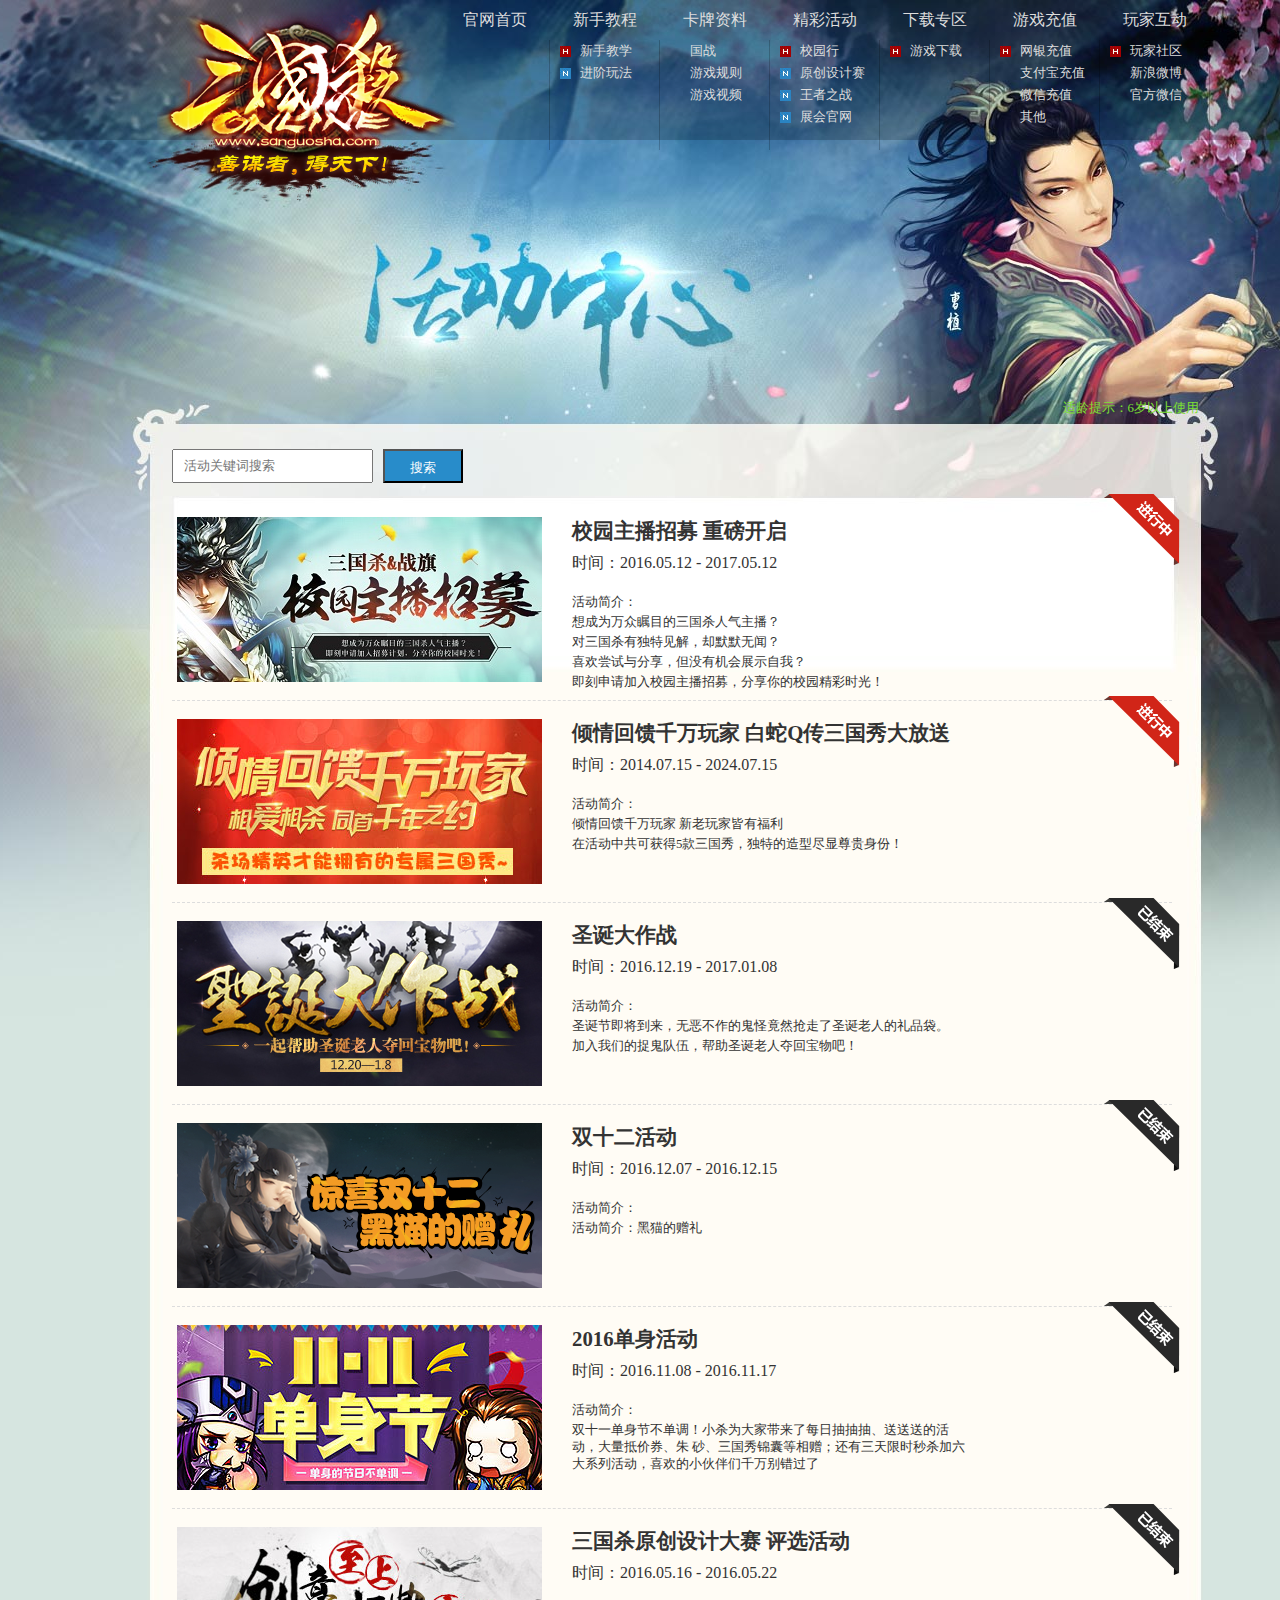
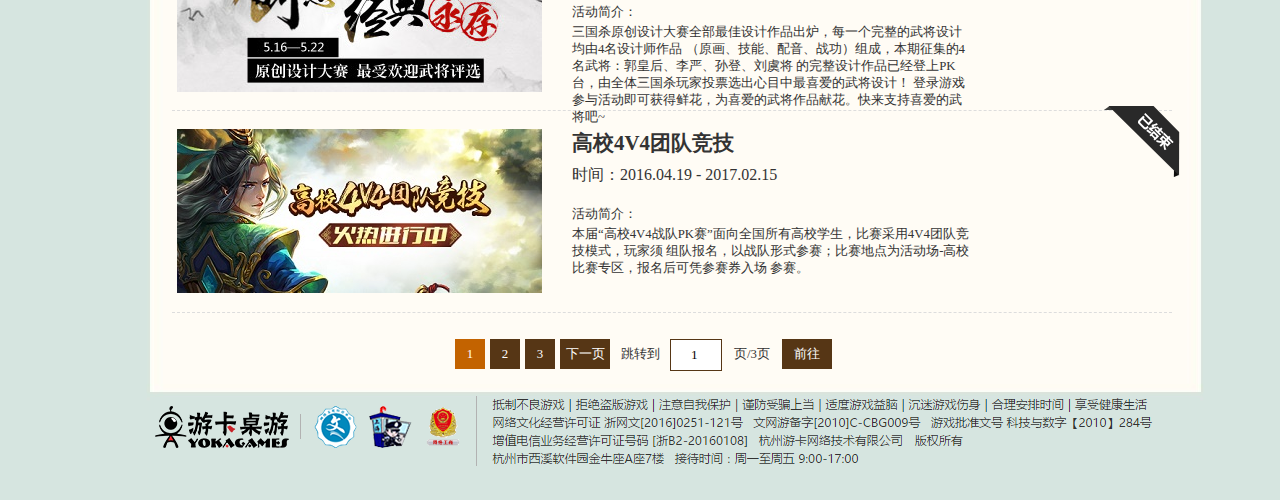
<file: pages/activity.html>
<!DOCTYPE html>
<html lang="en">
<head>
    <meta charset="UTF-8">
    <title>三国杀活动中心_三国杀官方网站</title>
    <link rel="stylesheet" href="../styles/activity.css">
    <script src="../scripts/jquery-3.1.1.js"></script>
</head>
<body>
<img src="../images/new/logo.png" title="三国杀" class="sha">
<div class="body_top">
    <ul class="top">
        <li><a href="../index.html">官网首页</a></li>
        <li>新手教程</li>
        <li>卡牌资料</li>
        <li>精彩活动</li>
        <li>下载专区</li>
        <li>游戏充值</li>
        <li>玩家互动</li>
    </ul>
    <ul class="child">
        <li></li>
        <li>
            <ul>
                <li>新手教学</li>
                <li>进阶玩法</li>
            </ul>
        </li>
        <li>
            <ul>
                <li>国战</li>
                <li>游戏规则</li>
                <li>游戏视频</li>
            </ul>
        </li>
        <li>
            <ul>
                <li>校园行</li>
                <li>原创设计赛</li>
                <li>王者之战</li>
                <li>展会官网</li>
            </ul>
        </li>
        <li>
            <ul>
                <li>游戏下载</li>
            </ul>
        </li>
        <li>
            <ul>
                <li>网银充值</li>
                <li>支付宝充值</li>
                <li>微信充值</li>
                <li>其他</li>
            </ul>
        </li>
        <li>
            <ul>
                <li>玩家社区</li>
                <li>新浪微博</li>
                <li>官方微信</li>
            </ul>
        </li>
    </ul>
</div>
<span>适龄提示：6岁以上使用</span>
<div class="body_center">
    <ul class="top_s">
        <li><input type="text" placeholder="活动关键词搜索"></li>
        <li><button>搜索</button></li>
    </ul>
    <div class="center">
        <ul class="ye_1 display">
            <li>
                <img src="../images/activity/school.jpg" alt="校园主播招募 重磅开启" class="pic">
                <div class="side">
                    <p class="p_title">校园主播招募 重磅开启</p>
                    <p class="p_time">时间：2016.05.12 - 2017.05.12</p>
                    <ul>
                        <li>活动简介：</li>
                        <li>想成为万众瞩目的三国杀人气主播？</li>
                        <li>对三国杀有独特见解，却默默无闻？</li>
                        <li>喜欢尝试与分享，但没有机会展示自我？</li>
                        <li>即刻申请加入校园主播招募，分享你的校园精彩时光！</li>
                    </ul>
                    <img src="../images/activity/jx.png" class="bz">
                </div>
            </li>
            <li>
                <img src="../images/activity/yh.jpg" alt="倾情回馈千万玩家 白蛇Q传三国秀大放送" class="pic">
                <div class="side">
                    <p class="p_title">倾情回馈千万玩家 白蛇Q传三国秀大放送</p>
                    <p class="p_time">时间：2014.07.15 - 2024.07.15</p>
                    <ul>
                        <li>活动简介：</li>
                        <li>倾情回馈千万玩家 新老玩家皆有福利</li>
                        <li>在活动中共可获得5款三国秀，独特的造型尽显尊贵身份！</li>
                    </ul>
                    <img src="../images/activity/jx.png" class="bz">
                </div>
            </li>
            <li>
                <img src="../images/activity/sd.jpg" alt="圣诞大作战" class="pic">
                <div class="side">
                    <p class="p_title">圣诞大作战</p>
                    <p class="p_time">时间：2016.12.19 - 2017.01.08</p>
                    <ul>
                        <li>活动简介：</li>
                        <li>圣诞节即将到来，无恶不作的鬼怪竟然抢走了圣诞老人的礼品袋。</li>
                        <li>加入我们的捉鬼队伍，帮助圣诞老人夺回宝物吧！</li>
                    </ul>
                    <img src="../images/activity/js.png" class="bz">
                </div>
            </li>
            <li>
                <img src="../images/activity/12.png" alt="双十二活动" class="pic">
                <div class="side">
                    <p class="p_title">双十二活动</p>
                    <p class="p_time">时间：2016.12.07 - 2016.12.15</p>
                    <ul>
                        <li>活动简介：</li>
                        <li>活动简介：黑猫的赠礼</li>
                    </ul>
                    <img src="../images/activity/js.png" class="bz">
                </div>
            </li>
            <li>
                <img src="../images/activity/ds.jpg" alt="2016单身活动" class="pic">
                <div class="side">
                    <p class="p_title">2016单身活动</p>
                    <p class="p_time">时间：2016.11.08 - 2016.11.17</p>
                    <ul>
                        <li>活动简介：</li>
                        <li>双十一单身节不单调！小杀为大家带来了每日抽抽抽、送送送的活动，大量抵价券、朱
                            砂、三国秀锦囊等相赠；还有三天限时秒杀加六大系列活动，喜欢的小伙伴们千万别错过了</li>
                    </ul>
                    <img src="../images/activity/js.png" class="bz">
                </div>
            </li>
            <li>
                <img src="../images/activity/yc.jpg" alt="三国杀原创设计大赛 评选活动" class="pic">
                <div class="side">
                    <p class="p_title">三国杀原创设计大赛 评选活动</p>
                    <p class="p_time">时间：2016.05.16 - 2016.05.22</p>
                    <ul>
                        <li>活动简介：</li>
                        <li>三国杀原创设计大赛全部最佳设计作品出炉，每一个完整的武将设计均由4名设计师作品
                            （原画、技能、配音、战功）组成，本期征集的4名武将：郭皇后、李严、孙登、刘虞将
                            的完整设计作品已经登上PK台，由全体三国杀玩家投票选出心目中最喜爱的武将设计！
                            登录游戏参与活动即可获得鲜花，为喜爱的武将作品献花。快来支持喜爱的武将吧~</li>
                    </ul>
                    <img src="../images/activity/js.png" class="bz">
                </div>
            </li>
            <li>
                <img src="../images/activity/td.jpg" alt="高校4V4团队竞技" class="pic">
                <div class="side">
                    <p class="p_title">高校4V4团队竞技</p>
                    <p class="p_time">时间：2016.04.19 - 2017.02.15</p>
                    <ul>
                        <li>活动简介：</li>
                        <li>本届“高校4V4战队PK赛”面向全国所有高校学生，比赛采用4V4团队竞技模式，玩家须
                            组队报名，以战队形式参赛；比赛地点为活动场-高校比赛专区，报名后可凭参赛券入场
                            参赛。</li>
                    </ul>
                    <img src="../images/activity/js.png" class="bz">
                </div>
            </li>
        </ul>
        <ul class="ye_2">
            <li>
                <img src="../images/activity/2_1.jpg" alt="三国杀原创设计大赛" class="pic">
                <div class="side">
                    <p class="p_title">三国杀原创设计大赛</p>
                    <p class="p_time">时间：2016.02.03 - 2016.05.22</p>
                    <ul>
                        <li>活动简介：</li>
                        <li>
                            三国杀原创设计大赛以《三国杀Online》武将设计为主题，秉持“张扬创意，传承经典”的宗旨，
                            打造集视觉、文化、创新于一体的原创设计饕餮盛宴。 大赛共设有31个奖项，超过20万元奖金，
                            三国杀专业评委参与评审，参与线上投票尊享福利！ 三国杀原创设计大赛——让创意得以施展，
                            让经典得以传承！
                        </li>
                    </ul>
                    <img src="../images/activity/js.png" class="bz">
                </div>
            </li>
            <li>
                <img src="../images/activity/2_2.jpg" alt="全民之战 怒怼年兽" class="pic">
                <div class="side">
                    <p class="p_title">全民之战 怒怼年兽</p>
                    <p class="p_time">时间：2016.01.29 - 2016.02.16</p>
                    <ul>
                        <li>活动简介：</li>
                        <li>
                            2月2日-2月16日23点59分，玩家朋友们组队怒“怼”年兽，战后拿猴年红包、绑定元宝和银两，
                            还有全民通关大比拼，共享萌萌哒猴年Q版年兽、精致皮肤包等丰厚奖励！每个大区前十名玩家
                            可抢先获得士燮31天试用权！
                        </li>
                    </ul>
                    <img src="../images/activity/js.png" class="bz">
                </div>
            </li>
            <li>
                <img src="../images/activity/2_3.jpg" alt="第十六届全区天梯1月1日开启" class="pic">
                <div class="side">
                    <p class="p_title">第十六届全区天梯1月1日开启</p>
                    <p class="p_time">时间：2016.01.01 - 2016.01.31</p>
                    <ul>
                        <li>活动简介：</li>
                        <li>
                            第十六届全区天梯比赛将于1月1日拉开序幕！与全区玩家切磋技艺，脱颖而出登上将军宝座
                            就可获得大量银两、皮肤包，同时绑定元宝、天梯专属聊天泡泡*天梯高手等大量奖励等你来赢，
                            新1v1达人快来挑战全区把这些奖励带回家吧！
                        </li>
                    </ul>
                    <img src="../images/activity/js.png" class="bz">
                </div>
            </li>
            <li>
                <img src="../images/activity/2_4.jpg" alt="三国杀周年庆活动 积分行动" class="pic">
                <div class="side">
                    <p class="p_title">三国杀周年庆活动 积分行动</p>
                    <p class="p_time">时间：2015.12.25 - 2015.12.31</p>
                    <ul>
                        <li>活动简介：</li>
                        <li>
                            2015年12月25日，《三国杀》七周年庆典活动倾情回馈，积分行动震撼登场，三重惊喜同步上线！
                            新兵老将全民零门槛，畅享七周年海量福利！
                        </li>
                    </ul>
                    <img src="../images/activity/js.png" class="bz">
                </div>
            </li>
            <li>
                <img src="../images/activity/2_5.jpg" alt="高校4V4团队竞全新“忠胆英杰”模式 豪华阵容共畅享技" class="pic">
                <div class="side">
                    <p class="p_title">全新“忠胆英杰”模式 豪华阵容共畅享</p>
                    <p class="p_time">时间：2015.11.30 - 2015.12.31</p>
                    <ul>
                        <li>活动简介：</li>
                        <li>
                            黄金十二月，在“活动场”里畅玩忠胆英杰！体验明忠新玩法！更有三张新锦囊和陈琳、孙皓等
                            豪华武将阵容加入其中，不容错过！活动时间：12月1日-12月31日内（每天12点-15点、19点-22点双时段开放）
                        </li>
                    </ul>
                    <img src="../images/activity/js.png" class="bz">
                </div>
            </li>
            <li>
                <img src="../images/activity/2_6.jpg" alt="第十五届全区天梯12月1日开启" class="pic">
                <div class="side">
                    <p class="p_title">第十五届全区天梯12月1日开启</p>
                    <p class="p_time">时间：2015.11.30 - 2015.11.30</p>
                    <ul>
                        <li>活动简介：</li>
                        <li>
                            第十五届全区天梯比赛将于12月1日拉开序幕！与全区玩家切磋技艺，脱颖而出登上将军宝座
                            就可获得大量银两、皮肤包，同时绑定元宝、天梯专属聊天泡泡*天梯高手等大量奖励等你来赢，
                            新1v1达人快来挑战全区把这些奖励带回家吧！
                        </li>
                    </ul>
                    <img src="../images/activity/js.png" class="bz">
                </div>
            </li>
            <li>
                <img src="../images/activity/2_7.jpg" alt="第十四届全区天梯11月1日开启" class="pic">
                <div class="side">
                    <p class="p_title">第十四届全区天梯11月1日开启</p>
                    <p class="p_time">时间：2015.10.30 - 2015.11.30</p>
                    <ul>
                        <li>活动简介：</li>
                        <li>
                            第十四届全区天梯比赛将于11月1日拉开序幕！与全区玩家切磋技艺，脱颖而出登上将军宝座
                            就可获得大量银两、皮肤包，同时绑定元宝、天梯专属聊天泡泡*天梯高手等大量奖励也等你来赢，
                            新1v1达人快来挑战全区把这些奖励带回家吧！
                        </li>
                    </ul>
                    <img src="../images/activity/js.png" class="bz">
                </div>
            </li>
        </ul>
        <ul class="ye_3">
            <li>
                <img src="../images/activity/3_1.jpg" alt="三国杀校园行 全国高校联赛" class="pic">
                <div class="side">
                    <p class="p_title">三国杀校园行 全国高校联赛</p>
                    <p class="p_time">时间：2015.10.10 - 2016.01.15</p>
                    <ul>
                        <li>活动简介：</li>
                        <li>
                            2015三国杀校园行全国高校联赛是三国杀校园行为全国各大高校社团量身定做的校园内大型比赛。
                            比赛模式采用三国杀八人身份场，比赛用牌为标准和军争。
                            比赛流程为：各校海选赛（为线上和线下的高校选拔赛）>>>省赛（设有线上赛和线下省赛赛点）>>全国总决赛（线上决赛）几个部分。
                        </li>
                    </ul>
                    <img src="../images/activity/js.png" class="bz">
                </div>
            </li>
            <li>
                <img src="../images/activity/3_2.jpg" alt="WCA2015《三国杀》秋季赛 9月20日风云再起" class="pic">
                <div class="side">
                    <p class="p_title">WCA2015《三国杀》秋季赛 风云再起</p>
                    <p class="p_time">时间：2015.09.24 - 2015.12.12</p>
                    <ul>
                        <li>活动简介：</li>
                        <li>
                            WCA2015《三国杀》秋季赛是由边锋集团和WCA世界电子竞技大赛共同举办的《三国杀》线上电子竞技比赛。
                            每周每月都有排位赛，享受游戏乐趣，赢取丰厚奖金，进击总决赛席位。全新竞技模式“统率三军”，以成熟的三国杀3V3规则为基础，
                            选手每人控制3名武将进行1V1对抗，自己掌控全局！
                        </li>
                    </ul>
                    <img src="../images/activity/js.png" class="bz">
                </div>
            </li>
            <li>
                <img src="../images/activity/3_3.jpg" alt="三国杀暑期活动 快乐假期无完结" class="pic">
                <div class="side">
                    <p class="p_title">三国杀暑期活动 快乐假期无完结</p>
                    <p class="p_time">时间：2015.08.12 - 2015.08.30</p>
                    <ul>
                        <li>活动简介：</li>
                        <li>在线银两大放送</li>
                        <li>开东吴宝箱得永久道具</li>
                        <li>签到得夏日曹丕三国秀</li>
                        <li>国战三国秀全新上架</li>
                    </ul>
                    <img src="../images/activity/js.png" class="bz">
                </div>
            </li>
            <li>
                <img src="../images/activity/3_4.jpg" alt="三国杀OL移动版不限号测试" class="pic">
                <div class="side">
                    <p class="p_title">三国杀OL移动版不限号测试</p>
                    <p class="p_time">时间：2015.07.14 - 2015.08.15</p>
                    <ul>
                        <li>活动简介：</li>
                        <li>活动一：手机杀一下 元宝银两捧回家</li>
                        <li>活动二：抢先体验新武将</li>
                        <li>活动三：微博转发赢iPhone！</li>
                    </ul>
                    <img src="../images/activity/js.png" class="bz">
                </div>
            </li>
            <li>
                <img src="../images/activity/3_5.jpg" alt="2015台词征集大赛第五季 一将成名2015" class="pic">
                <div class="side">
                    <p class="p_title">2015台词征集大赛第五季 一将成名2015</p>
                    <p class="p_time">时间：2015.06.26 - 2015.07.13</p>
                    <ul>
                        <li>活动简介：</li>
                        <li>
                            本次武将台词征集活动包括一将成名2015曹叡、曹休、钟繇、刘谌、张嶷、孙休、朱治、全琮、公孙渊、郭图&逢姬，
                            共10名武将的技能和阵亡台词，玩家可以根据自己的喜好选择撰写。
                        </li>
                    </ul>
                    <img src="../images/activity/js.png" class="bz">
                </div>
            </li>
            <li>
                <img src="../images/activity/3_6.jpg" alt="2015台词征集大赛第四季 国战新武将硝烟再起" class="pic">
                <div class="side">
                    <p class="p_title">2015台词征集大赛第四季 国战新武将硝烟再起</p>
                    <p class="p_time">时间：2015.05.29 - 2015.06.16</p>
                    <ul>
                        <li>活动简介：</li>
                        <li>
                            本次武将台词征集活动新武将包括臧霸、曹洪、蒋琬&费祎、糜夫人、君刘备、徐盛、于吉、陈武&董袭、蒋钦、董卓、张角、张任
                            共12名武将的技能和阵亡台词，玩家可以根据自己的喜好选择撰写。
                        </li>
                    </ul>
                    <img src="../images/activity/js.png" class="bz">
                </div>
            </li>
            <li>
                <img src="../images/activity/3_7.jpg" alt="第八届全区天梯5月1日开启" class="pic">
                <div class="side">
                    <p class="p_title">第八届全区天梯5月1日开启</p>
                    <p class="p_time">时间：2015.04.29 - 2015.05.31</p>
                    <ul>
                        <li>活动简介：</li>
                        <li>
                            第八届全区天梯比赛将于5月1日拉开序幕！与全区玩家切磋技艺，脱颖而出登上将军宝座
                            就可获得大量绑定元宝与银两、天梯专属聊天泡泡*天梯高手等大量荣誉也等你来赢，
                            新1v1达人快来挑战全区把这些奖励带回家！
                        </li>
                    </ul>
                    <img src="../images/activity/js.png" class="bz">
                </div>
            </li>
        </ul>
    </div>
    <span class="previous">上一页</span>
    <ul class="bottom">
        <li class="color">1</li>
        <li>2</li>
        <li>3</li>
    </ul>
    <ul class="bottom_s">
        <li>下一页</li>
        <li>跳转到</li>
        <li><input type="text" value="1"></li>
        <li>页/3页</li>
        <li>前往</li>
    </ul>
</div>
<div class="body_foot">
    <img src="../images/activity/foot.png">
</div>
<script src="../scripts/activity.js"></script>
</body>
</html>
</file>
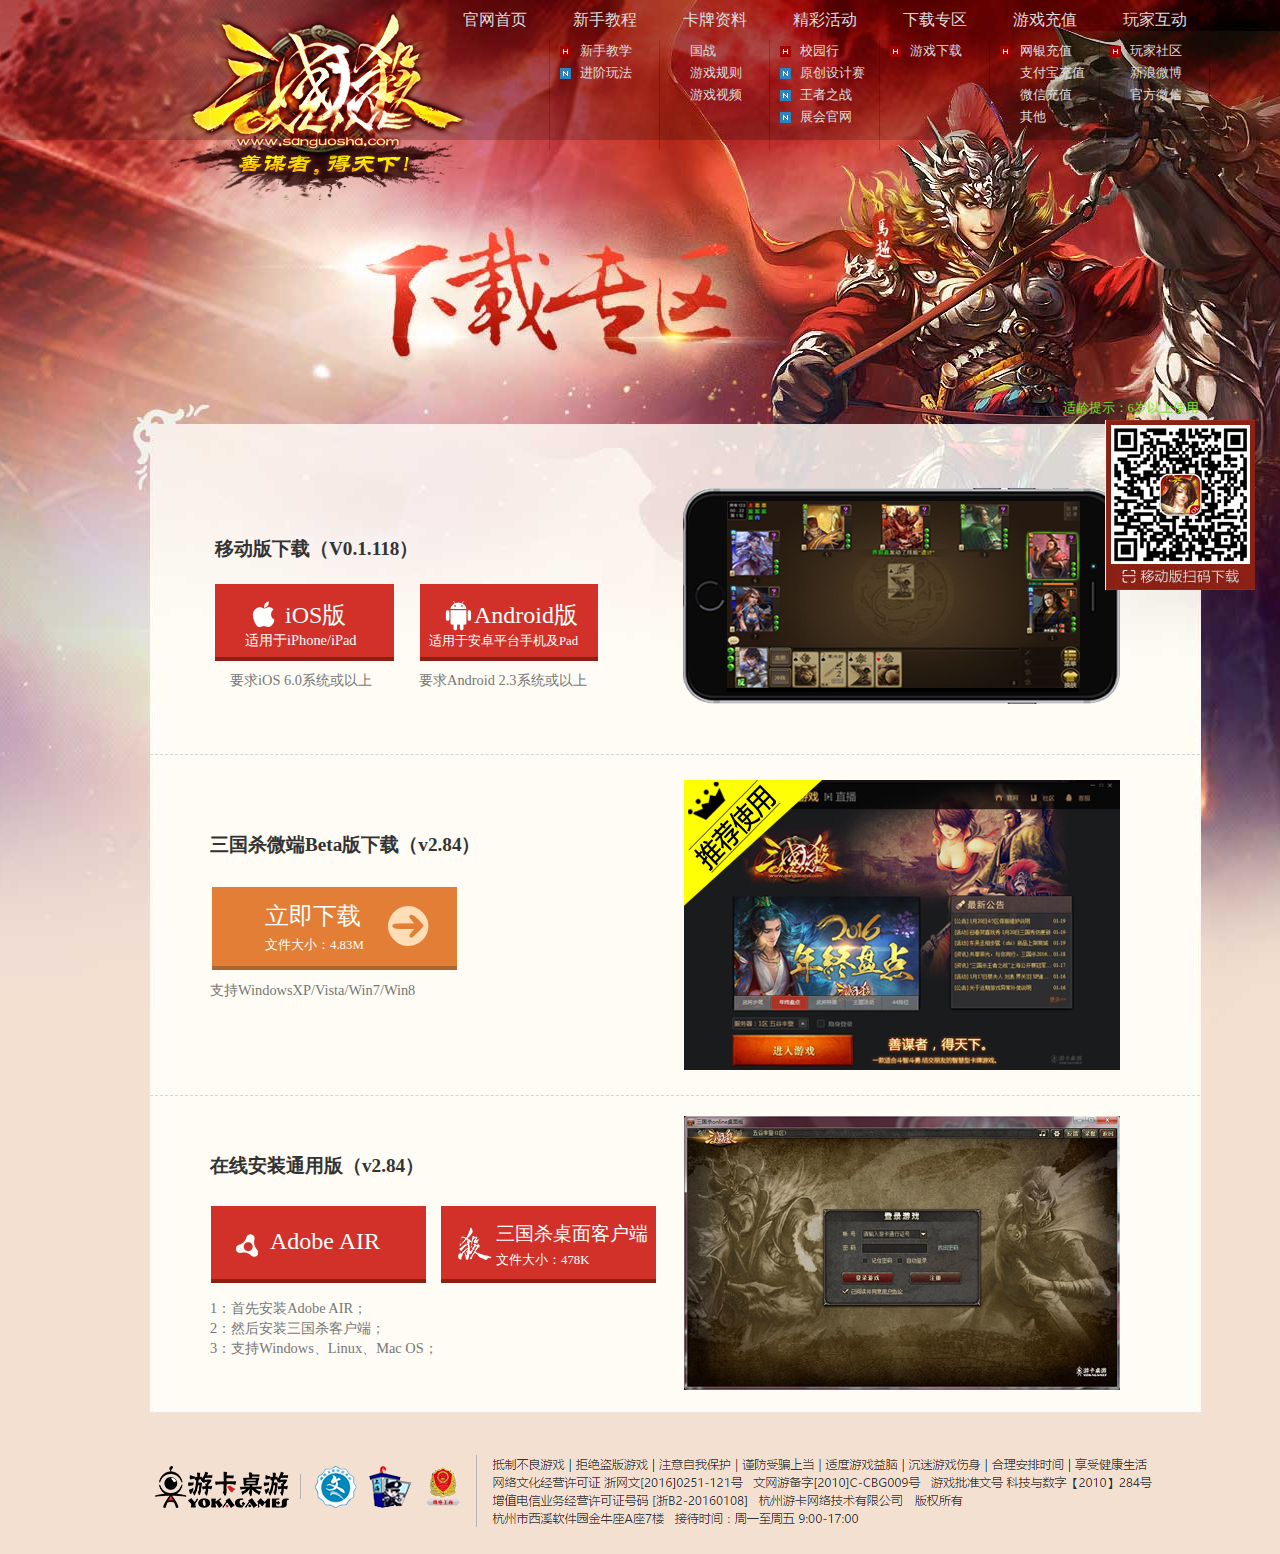
<file: pages/download.html>
<!DOCTYPE html>
<html lang="en">
<head>
    <meta charset="UTF-8">
    <title>三国杀下载--三国杀Online</title>
    <link rel="stylesheet" href="../styles/download.css">
</head>
<body>
<img src="../images/new/logo.png" title="三国杀" class="sha">
<div class="body_top">
    <ul class="top">
        <li><a href="../index.html">官网首页</a></li>
        <li>新手教程</li>
        <li>卡牌资料</li>
        <li>精彩活动</li>
        <li>下载专区</li>
        <li>游戏充值</li>
        <li>玩家互动</li>
    </ul>
    <ul class="child">
        <li></li>
        <li>
            <ul>
                <li>新手教学</li>
                <li>进阶玩法</li>
            </ul>
        </li>
        <li>
            <ul>
                <li>国战</li>
                <li>游戏规则</li>
                <li>游戏视频</li>
            </ul>
        </li>
        <li>
            <ul>
                <li>校园行</li>
                <li>原创设计赛</li>
                <li>王者之战</li>
                <li>展会官网</li>
            </ul>
        </li>
        <li>
            <ul>
                <li>游戏下载</li>
            </ul>
        </li>
        <li>
            <ul>
                <li>网银充值</li>
                <li>支付宝充值</li>
                <li>微信充值</li>
                <li>其他</li>
            </ul>
        </li>
        <li>
            <ul>
                <li>玩家社区</li>
                <li>新浪微博</li>
                <li>官方微信</li>
            </ul>
        </li>
    </ul>
</div>
<span>适龄提示：6岁以上使用</span>
<div class="body_center">
    <div class="first">
        <div class="content">
            <p>移动版下载（V0.1.118）</p>
            <dl class="dl_1">
                <dt>
                    <span>iOS版</span>
                    <span>适用于iPhone/iPad</span>
                </dt>
                <dd>要求iOS 6.0系统或以上</dd>
            </dl>
            <dl class="dl_2">
                <dt>
                    <span>Android版</span>
                    <span>适用于安卓平台手机及Pad</span>
                </dt>
                <dd>要求Android 2.3系统或以上</dd>
            </dl>
        </div>
        <img src="../images/download/mobile.png" title="三国杀移动端下载">
    </div>
    <div class="second">
        <div class="content_s">
            <p>三国杀微端Beta版下载（v2.84）</p>
            <dl>
                <dt>
                    <span>立即下载</span>
                    <span>文件大小：4.83M</span>
                </dt>
                <dd>支持WindowsXP/Vista/Win7/Win8</dd>
            </dl>
        </div>
        <img src="../images/download/beta.jpg" title="三国杀微端下载">
    </div>
    <div class="third">
        <div class="content_ss">
            <p>在线安装通用版（v2.84）</p>
            <ul class="ul_1">
                <li>
                    <p>Adobe AIR</p>
                </li>
                <li>
                    <p>三国杀桌面客户端</p>
                    <p>文件大小：478K</p>
                </li>
            </ul>
            <ul class="ul_2">
                <li>1：首先安装Adobe AIR；</li>
                <li>2：然后安装三国杀客户端；</li>
                <li>3：支持Windows、Linux、Mac OS；</li>
            </ul>
        </div>
        <img src="../images/download/online.png" title="三国杀桌面版下载">
    </div>
</div>
<div class="body_foot">
    <img src="../images/download/foot.png">
</div>
<img src="../images/download/ewm.png" class="ewm">
</body>
</html>
</file>
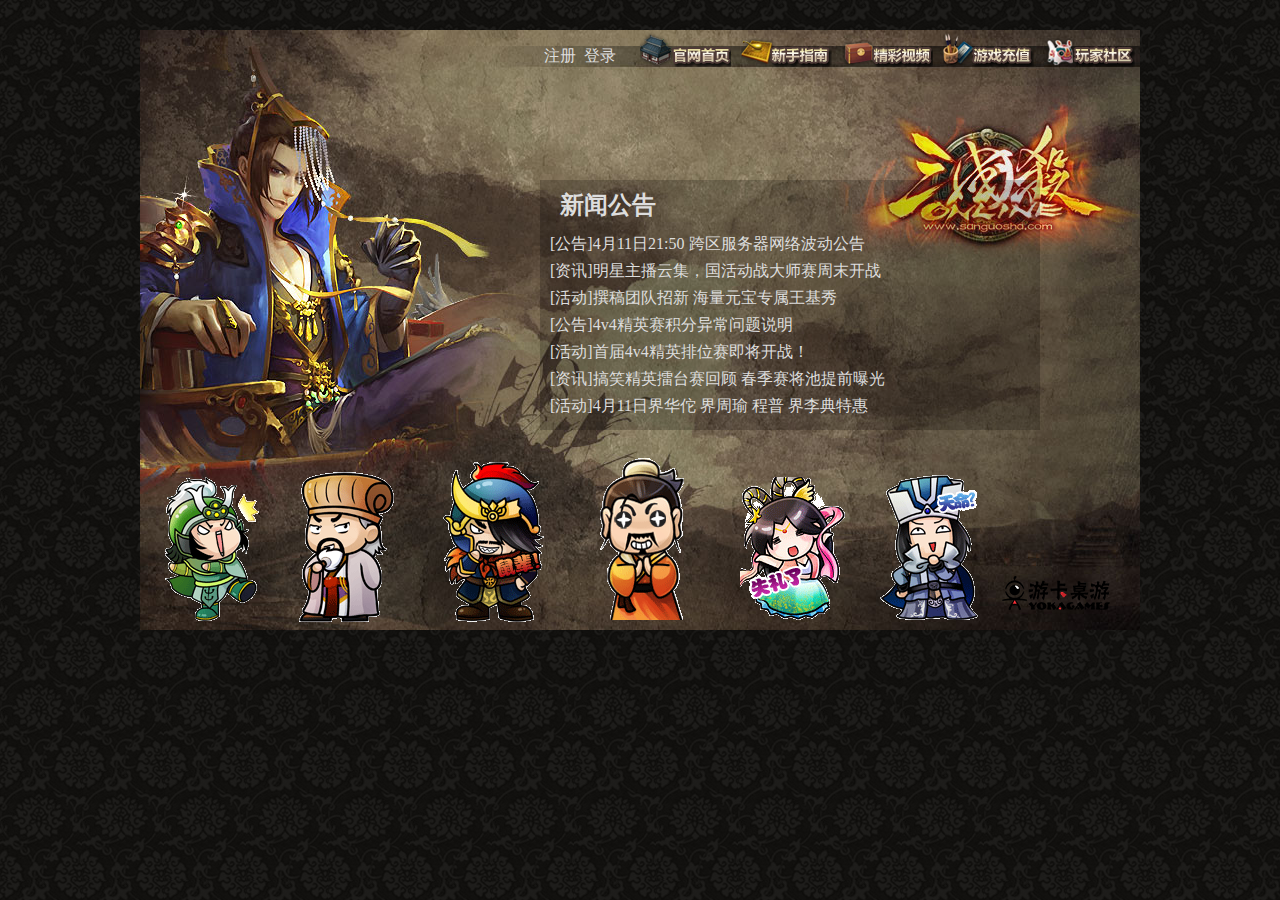
<file: pages/login.html>
<!DOCTYPE html>
<html lang="en">
<head>
    <meta charset="UTF-8">
    <title>【三国杀online·官方网站】永不打烊的在线桌游吧！ - 游卡桌游 - 边锋集团</title>
    <link rel="stylesheet" href="../styles/login.css">
    <script src="../scripts/jquery-3.1.1.js"></script>
</head>
<body>
<div class="login">
    <ul class="login_left">
        <li><a href="register.html">注册</a></li>
        <li>登录</li>
    </ul>
    <ul class="login_left2">
        <li></li>
        <li>注销</li>
    </ul>
    <ul class="login_right">
        <li><a href="../index.html"><img src="../images/login/gw1.png"></a></li>
        <li><img src="../images/login/xs1.png"></li>
        <li><img src="../images/login/sp1.png"></li>
        <li><img src="../images/login/py1.png"></li>
        <li><img src="../images/login/sq1.png"></li>
    </ul>
    <div class="login_body">
        <span>&times;</span>
        <p>登录游戏</p>
        <div class="login_zh">
            <span>账号</span><input type="text" placeholder="请输入账号">
        </div>
        <div class="login_pwd">
            <span>密码</span><input type="password" placeholder="请输入密码">
        </div>
        <button>登录</button>
    </div>
    <div class="login_body2">
        <p>新闻公告</p>
        <ul>
            <li>[公告]4月11日21:50 跨区服务器网络波动公告</li>
            <li>[资讯]明星主播云集，国活动战大师赛周末开战</li>
            <li>[活动]撰稿团队招新 海量元宝专属王基秀</li>
            <li>[公告]4v4精英赛积分异常问题说明</li>
            <li>[活动]首届4v4精英排位赛即将开战！</li>
            <li>[资讯]搞笑精英擂台赛回顾 春季赛将池提前曝光</li>
            <li>[活动]4月11日界华佗 界周瑜 程普 界李典特惠</li>
        </ul>
    </div>
    <img src="../images/login/bfyk.png" class="pic_yk">
    <img src="../images/login/zy.gif" class="pic_1">
    <img src="../images/login/zgl.gif" class="pic_2">
    <img src="../images/login/xhd.gif" class="pic_3">
    <img src="../images/login/lb.gif" class="pic_4">
    <img src="../images/login/dc.gif" class="pic_5">
    <img src="../images/login/smy.gif" class="pic_6">
</div>
<script src="../scripts/sessionStorage.js"></script>
</body>
</html>
</file>
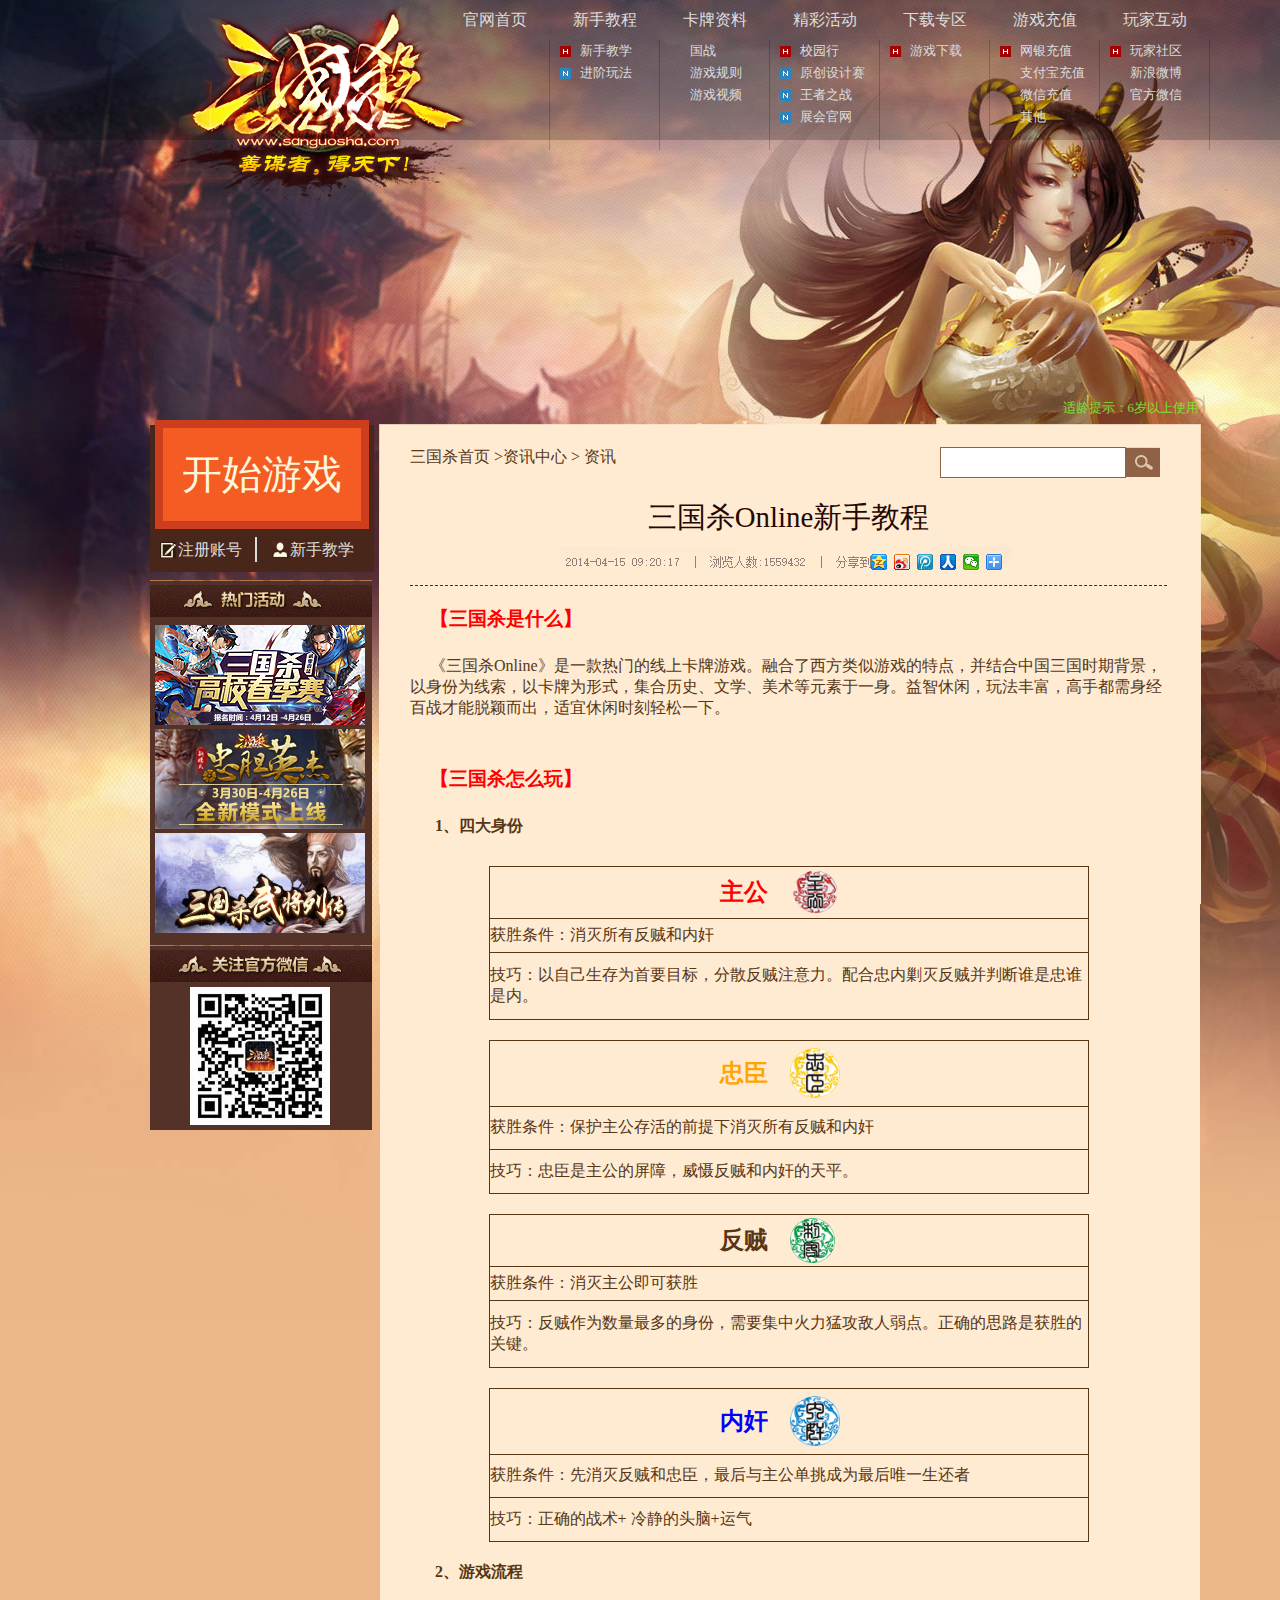
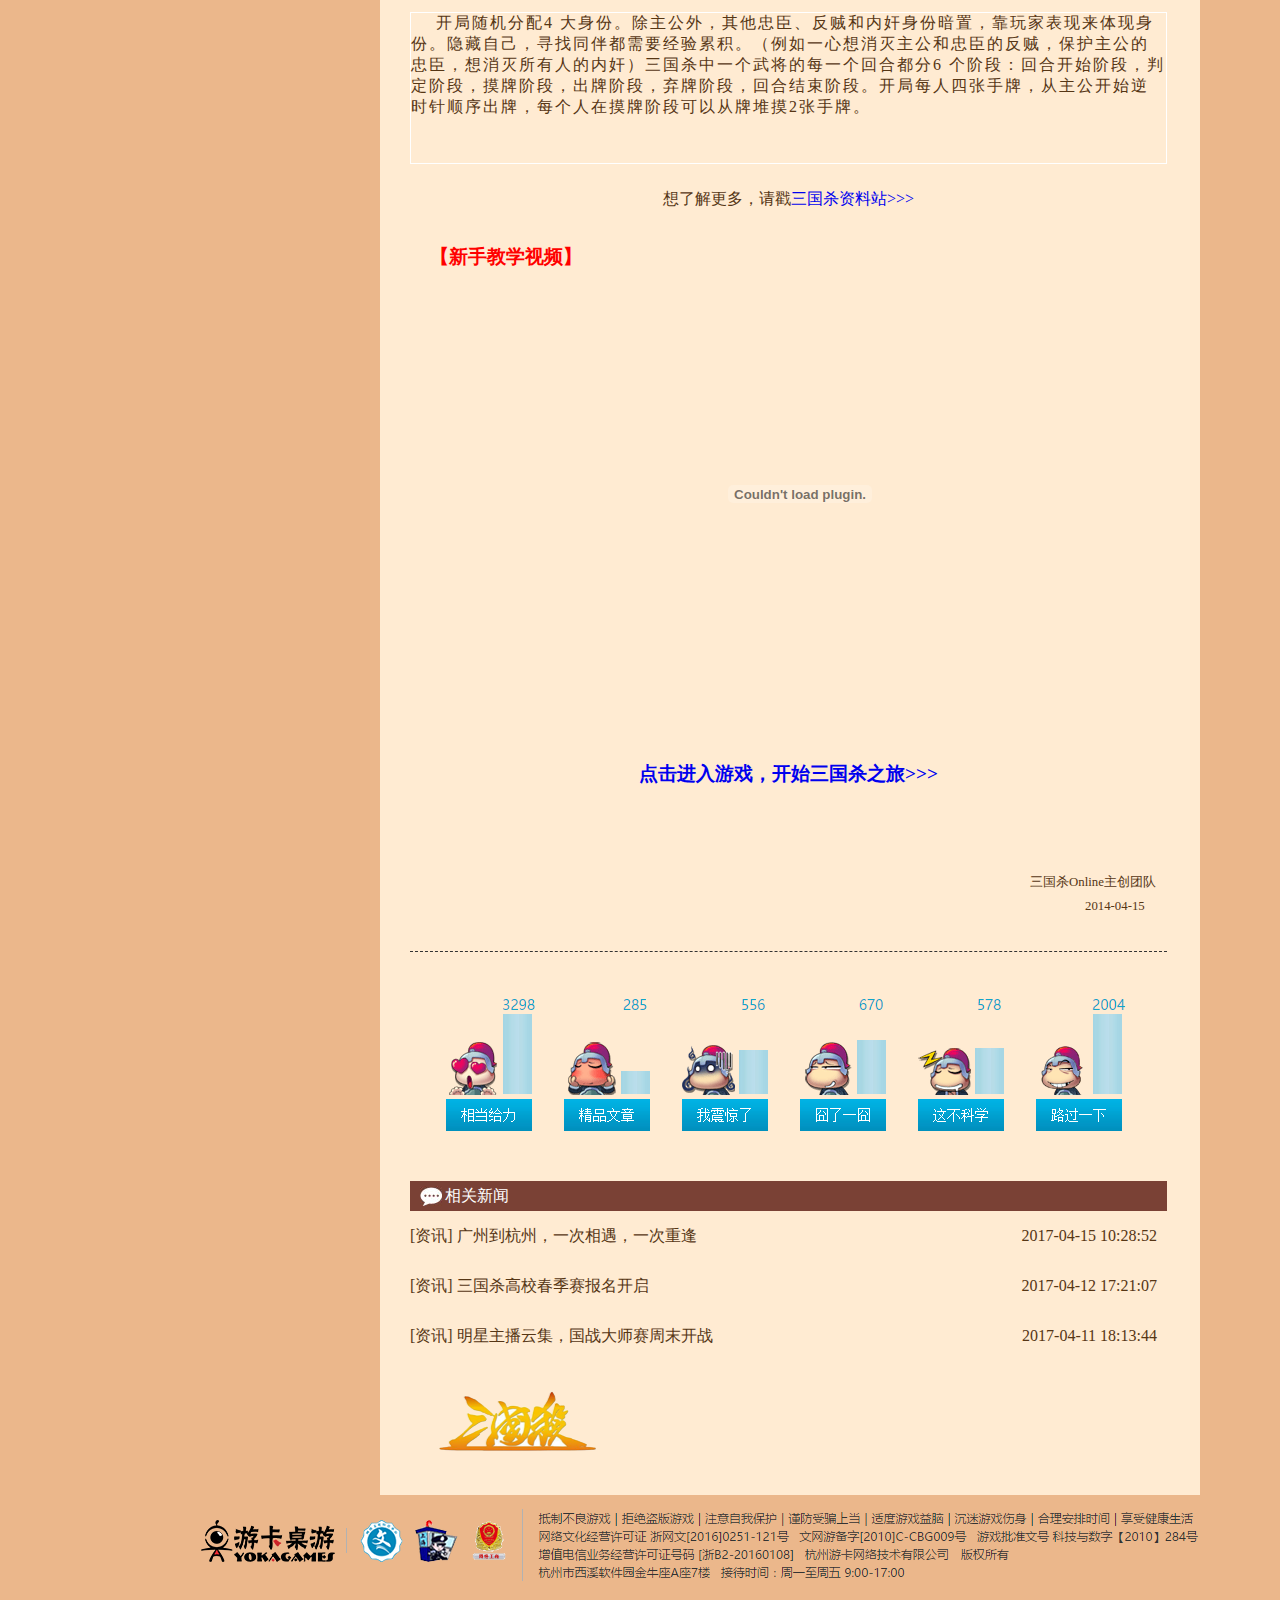
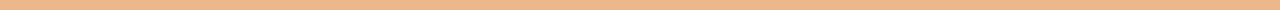
<file: pages/new.html>
<!DOCTYPE html>
<html lang="en">
<head>
    <meta charset="UTF-8">
    <title>三国杀Online新手教程_三国杀资讯_三国杀官方网站</title>
    <link rel="stylesheet" href="../styles/new.css">
</head>
<body>
<img src="../images/new/logo.png" title="三国杀">
<div class="body_top">
<ul class="top">
    <li><a href="../index.html">官网首页</a></li>
    <li>新手教程</li>
    <li>卡牌资料</li>
    <li>精彩活动</li>
    <li>下载专区</li>
    <li>游戏充值</li>
    <li>玩家互动</li>
</ul>
<ul class="child">
    <li></li>
    <li>
        <ul>
            <li>新手教学</li>
            <li>进阶玩法</li>
        </ul>
    </li>
    <li>
        <ul>
            <li>国战</li>
            <li>游戏规则</li>
            <li>游戏视频</li>
        </ul>
    </li>
    <li>
        <ul>
            <li>校园行</li>
            <li>原创设计赛</li>
            <li>王者之战</li>
            <li>展会官网</li>
        </ul>
    </li>
    <li>
        <ul>
            <li>游戏下载</li>
        </ul>
    </li>
    <li>
        <ul>
            <li>网银充值</li>
            <li>支付宝充值</li>
            <li>微信充值</li>
            <li>其他</li>
        </ul>
    </li>
    <li>
        <ul>
            <li>玩家社区</li>
            <li>新浪微博</li>
            <li>官方微信</li>
        </ul>
    </li>
</ul>
</div>
<span>适龄提示：6岁以上使用</span>
<div class="body_left">
   <div class="left_top">
       <button><a href="login.html">开始游戏</a></button>
       <ul>
           <li><a href="register.html">注册账号</a></li>
           <li><a href="#">新手教学</a></li>
       </ul>
   </div>
   <div class="left_bottom">
       <p class="hd">
           <img src="../images/new/box1.png">
           <img src="../images/new/box3.png">
           <img src="../images/new/box2.png">
       </p>
       <img src="../images/new/first.jpg" class="pic_1">
       <img src="../images/new/second.png" class="pic_2">
       <img src="../images/new/third.jpg" class="pic_3">
       <p class="wx">
           <img src="../images/new/box1.png">
           <img src="../images/new/box4.png">
           <img src="../images/new/box2.png">
       </p>
       <img src="../images/new/wechat.jpg" class="pic_4">
   </div>
</div>
<div class="body">
    <div class="news">
        <span>三国杀首页 >资讯中心 > 资讯</span>
        <div>
            <input type="text">
            <img src="../images/new/input.png">
        </div>
        <p>三国杀Online新手教程</p>
        <img src="../images/new/xb.png">
    </div>
    <div class="js">
    <p class="p1">【三国杀是什么】</p>
    <p class="p2">《三国杀Online》是一款热门的线上卡牌游戏。融合了西方类似游戏的特点，并结合中国三国时期背景，以身份为线索，以卡牌为形式，集合历史、文学、美术等元素于一身。益智休闲，玩法丰富，高手都需身经百战才能脱颖而出，适宜休闲时刻轻松一下。</p>
    <p class="p3">【三国杀怎么玩】</p>
    <p class="p4">1、四大身份</p>
    <table>
        <tr>
            <td class="td_1">主公</td>
        </tr>
        <tr>
            <td>获胜条件：消灭所有反贼和内奸</td>
        </tr>
        <tr>
            <td>技巧：以自己生存为首要目标，分散反贼注意力。配合忠内剿灭反贼并判断谁是忠谁是内。</td>
        </tr>
    </table>
    <table>
        <tr>
            <td class="td_2">忠臣</td>
        </tr>
        <tr>
            <td>获胜条件：保护主公存活的前提下消灭所有反贼和内奸</td>
        </tr>
        <tr>
            <td>技巧：忠臣是主公的屏障，威慑反贼和内奸的天平。</td>
        </tr>
    </table>
    <table>
        <tr>
            <td class="td_3">反贼</td>
        </tr>
        <tr>
            <td>获胜条件：消灭主公即可获胜</td>
        </tr>
        <tr>
            <td>技巧：反贼作为数量最多的身份，需要集中火力猛攻敌人弱点。正确的思路是获胜的关键。</td>
        </tr>
    </table>
    <table>
        <tr>
            <td class="td_4">内奸</td>
        </tr>
        <tr>
            <td>获胜条件：先消灭反贼和忠臣，最后与主公单挑成为最后唯一生还者</td>
        </tr>
        <tr>
            <td>技巧：正确的战术+ 冷静的头脑+运气</td>
        </tr>
    </table>
    <p class="p5">2、游戏流程</p>
    <p class="p6">开局随机分配4 大身份。除主公外，其他忠臣、反贼和内奸身份暗置，靠玩家表现来体现身份。隐藏自己，寻找同伴都需要经验累积。（例如一心想消灭主公和忠臣的反贼，保护主公的忠臣，想消灭所有人的内奸）三国杀中一个武将的每一个回合都分6 个阶段：回合开始阶段，判定阶段，摸牌阶段，出牌阶段，弃牌阶段，回合结束阶段。开局每人四张手牌，从主公开始逆时针顺序出牌，每个人在摸牌阶段可以从牌堆摸2张手牌。</p>
    <p class="p7">想了解更多，请戳<a href="#">三国杀资料站>>></a></p>
    <p class="p8">【新手教学视频】</p>
    <embed src='http://player.youku.com/player.php/sid/XNjc4NzU4OTg0/v.swf' allowFullScreen='true' quality='high' width='480' height='400' align='middle' allowScriptAccess='always' type='application/x-shockwave-flash'></embed>
    <p class="p9"><a href="login.html">点击进入游戏，开始三国杀之旅>>></a></p>
    <p class="p10">三国杀Online主创团队<span>2014-04-15</span></p>
    </div>
    <div class="zan">
        <img src="../images/new/zan.png">
    </div>
    <div class="news_s">
        <p>相关新闻</p>
        <ul>
            <li>[资讯] 广州到杭州，一次相遇，一次重逢<span>2017-04-15 10:28:52</span></li>
            <li>[资讯] 三国杀高校春季赛报名开启<span>2017-04-12 17:21:07</span></li>
            <li>[资讯] 明星主播云集，国战大师赛周末开战<span>2017-04-11 18:13:44</span></li>
        </ul>
    </div>
    <marquee behavior="alternate" direction="right"><img src="../images/new/sgs_g.png" style="margin-top: 30px"></marquee>
</div>
<div class="body_bottom">
    <img src="../images/new/foot.png">
</div>
</body>
</html>
</file>
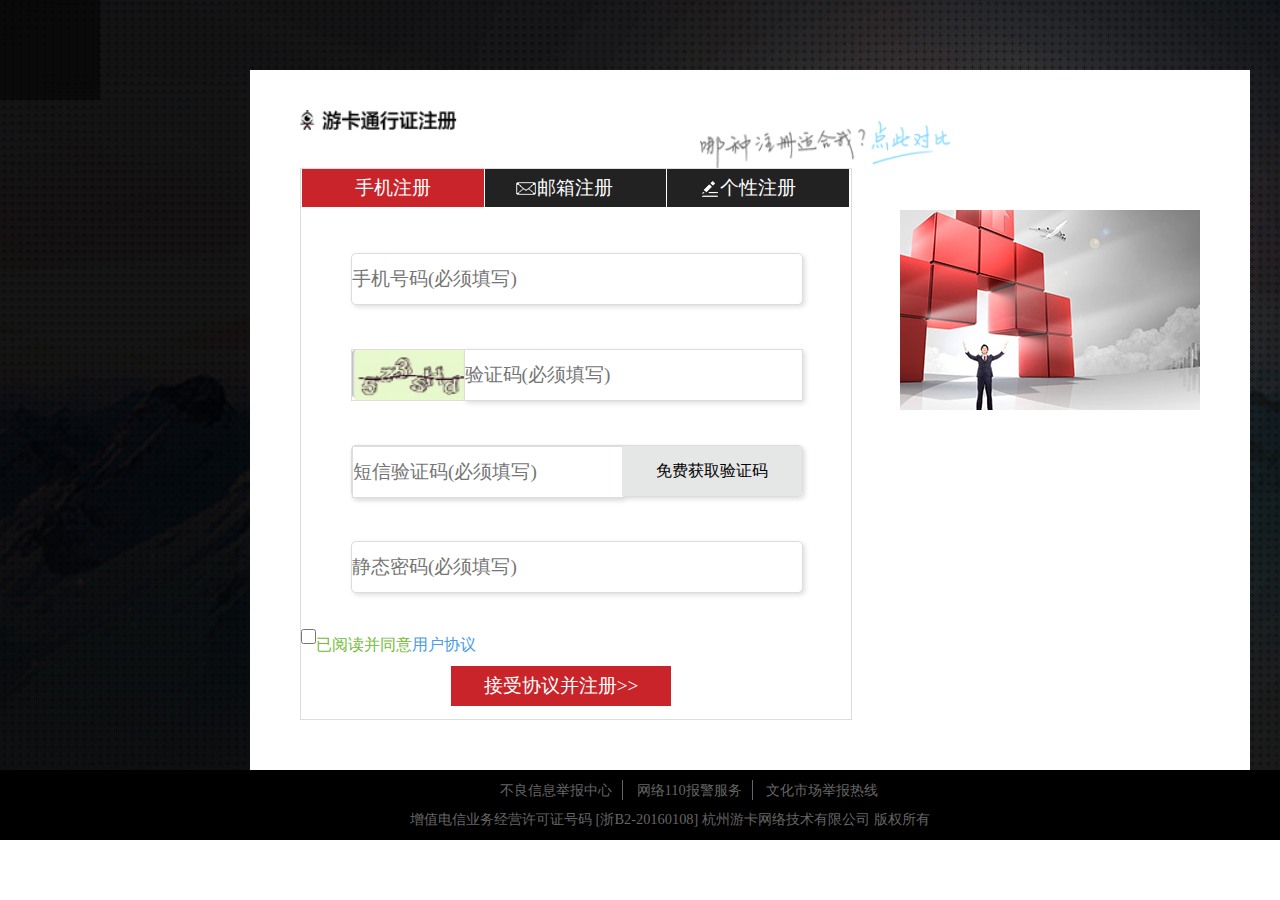
<file: pages/register.html>
<!DOCTYPE html>
<html lang="en">
<head>
    <meta charset="UTF-8">
    <title>三国杀Online新手教程_三国杀资讯_三国杀官方网站</title>
    <link rel="stylesheet" href="../styles/register.css">
    <script src="../scripts/jquery-3.1.1.js"></script>
    <script src="../scripts/tools.js"></script>
</head>
<body>
<!--蒙板-->
<div class="mb"></div>
<!--主体-->
<div class="body">
    <div class="body_center">
        <img src="../images/zc&dl/logo.png" class="pic_1">
        <img src="../images/zc&dl/guide_btn.png" class="pic_2">
        <div class="center">
            <div class="center_one">
                <ul>
                    <li  class="bs">手机注册</li>
                    <li>邮箱注册</li>
                    <li>个性注册</li>
                </ul>
                <div>
                    <div class="first cx">
                        <div class="first_one">
                            <p></p>
                            <input type="text" placeholder="手机号码(必须填写)">
                        </div>
                        <div class="first_two">
                            <p></p>
                            <ul>
                                <li><img src="../images/zc&dl/yzm.png"></li>
                                <li><input type="text" placeholder="验证码(必须填写)"></li>
                            </ul>
                        </div>
                        <div class="first_three">
                            <p></p>
                            <ul>
                                <li><input type="text" placeholder="短信验证码(必须填写)"></li>
                                <li><p>免费获取验证码</p></li>
                            </ul>
                        </div>
                        <div class="first_four">
                            <p></p>
                            <input type="password" placeholder="静态密码(必须填写)">
                        </div>
                    </div>
                    <div class="second">
                        <div class="second_one">
                            <p></p>
                            <input type="text" placeholder="邮箱(必须填写)">
                        </div>
                        <div class="second_two">
                            <p></p>
                            <input type="password" placeholder="静态密码(必须填写)">
                        </div>
                        <div class="second_three">
                            <p></p>
                            <ul>
                                <li><img src="../images/zc&dl/yzm2.png"></li>
                                <li><input type="text" placeholder="验证码(必须填写)"></li>
                            </ul>
                        </div>
                    </div>
                    <div class="third">
                        <div class="third_one">
                            <p></p>
                            <input type="file">
                        </div>
                        <div class="third_two">
                            <p></p>
                            <input type="text" placeholder="个性账号(必须填写)">
                        </div>
                        <div class="third_three">
                            <p></p>
                            <input type="password" placeholder="静态密码(必须填写)">
                        </div>
                    </div>
                </div>
            </div>
            <div class="center_two">
                <div>
                    <sup><input type="checkbox"></sup><span>已阅读并同意</span><a href="http://register.dobest.com/public/service_agreements.html">用户协议</a>
                </div>
                <p>接受协议并注册>></p>
            </div>
        </div>
        <img src="../images/zc&dl/banner.jpg" class="pic_3">
    </div>
</div>
<!--脚注-->
<div class="foot">
    <div class="foot_one">
        <span>不良信息举报中心</span>
        <span>网络110报警服务</span>
        <span>文化市场举报热线</span><br>
    </div>
    <div class="foot_two">
        <span>增值电信业务经营许可证号码 [浙B2-20160108]</span>
        <span>杭州游卡网络技术有限公司 版权所有</span>
    </div>
</div>
<!--提示页-->
<div class="ts">
    <p>
        三种注册方式功能对比
        <span>X</span>
    </p>
    <img src="../images/zc&dl/ts.png">
</div>
<script src="../scripts/login.js"></script>
</body>
</html>
</file>
<file: styles/activity.css>
*{
    padding: 0;
    margin: 0;
    list-style-type: none;
    font-family: 微软雅黑;
}
body{
    width: 1349px;
    height: 2100px;
    background:url("../images/activity/activity_center_bg.jpg") no-repeat -285px 0;
    position: relative;
}
.body_top{
    width: 100%;
    height: 140px;
    background: rgba(0,0,0,0.2);
    position: absolute;
    top: 0;
}
.top{
    width: 770px;
    height: 26px;
    margin-left: 440px;
}
.top>li{
    float: left;
    width: 110px;
    height: 40px;
    line-height:40px;
    text-align: center;
    color: #ddd;
    cursor: pointer;
}
.top>li a{
    text-decoration: none;
    color: #ddd;
}
.child{
    width: 770px;
    height: 110px;
    margin-left: 440px;
}
.child>li{
    width: 109px;
    height: 110px;
    float: left;
    border-right: 1px solid rgba(0,0,0,0.2);
}
.child>li>ul>li{
    width: 110px;
    height: 22px;
    line-height: 22px;
    font-size: 80%;
    color: #ddd;
    padding-left: 30px;
    cursor: pointer;
}
.child>li:nth-child(2)>ul>li:nth-child(1),
.child>li:nth-child(4)>ul>li:nth-child(1),
.child>li:nth-child(5)>ul>li:nth-child(1),
.child>li:nth-child(6)>ul>li:nth-child(1),
.child>li:nth-child(7)>ul>li:nth-child(1){
    background: url("../images/new/red.jpg") no-repeat 10px;
}
.child>li:nth-child(2)>ul>li:nth-child(2),
.child>li:nth-child(4)>ul>li:nth-child(2),
.child>li:nth-child(4)>ul>li:nth-child(3),
.child>li:nth-child(4)>ul>li:nth-child(4){
    background: url("../images/new/blue.jpg") no-repeat 10px;
}
.child>li>ul>li:hover{
    color: yellow;
}
.sha{
    position: absolute;
    left: 148px;
    z-index: 10;
    cursor: pointer;
}
body>span{
    position: absolute;
    font-size: 80%;
    color:#7BE032;
    top: 400px;
    right: 150px;
}
.body_center{
    width: 1050px;
    height:1565px;
    position: absolute;
    top: 424px;
    left: 150px;
}
.top_s{
    margin-top: 25px;
    margin-left:12px;
}
.top_s li{
    float: left;
    margin-left: 10px;
}
.top_s li input{
    width: 187px;
    height: 30px;
    padding-left: 10px;
}
.top_s button{
    width: 80px;
    height: 34px;
    line-height: 34px;
    background:#288CCA;
    color: #fff;
    text-align: center;
    cursor: pointer;
}
.center{
    width: 1000px;
    height: 1417px;
    position: absolute;
    top: 75px;
    left: 22px;
    z-index: 9999;
}
.ye_1{
    width: 1000px;
    height: 1417px;
    display: none;
}
.ye_2{
    width: 1000px;
    height: 1417px;
    display: none;
}
.ye_3{
    width: 1000px;
    height: 1417px;
    display: none;
}
.ye_1>li,.ye_2>li,.ye_3>li{
    height: 201px;
    border-bottom: 1px dashed #ddd;
}
.ye_1>li:nth-child(1),
.ye_1>li:nth-child(2),
.ye_1>li:nth-child(3),
.ye_1>li:nth-child(4),
.ye_1>li:nth-child(5),
.ye_1>li:nth-child(6),
.ye_1>li:nth-child(7),
.ye_2>li:nth-child(1),
.ye_2>li:nth-child(2),
.ye_2>li:nth-child(3),
.ye_2>li:nth-child(4),
.ye_2>li:nth-child(5),
.ye_2>li:nth-child(6),
.ye_2>li:nth-child(7),
.ye_3>li:nth-child(1),
.ye_3>li:nth-child(2),
.ye_3>li:nth-child(3),
.ye_3>li:nth-child(4),
.ye_3>li:nth-child(5),
.ye_3>li:nth-child(6),
.ye_3>li:nth-child(7){
    position: relative;
}{
    position: relative;
}
.pic{
    margin-top: 18px;
    margin-left: 5px;
    cursor: pointer;
}
.side{
    width: 400px;
    height:180px;
    float: right;
    margin-top: 18px;
    margin-right: 200px;
}
.p_title{
    font-size: 130%;
    font-weight: bold;
    color: #333;
    margin-bottom: 8px;
    cursor: pointer;
}
.p_time{
    color: #333;
    margin-bottom: 20px;
}
.side>ul>li{
    font-size: 80%;
    color: #333;
    margin-bottom: 3px;
}
.bz{
    position: absolute;
    top: -5px;
    right:-8px;
}
.previous{
    position: absolute;
    bottom:20px;
    left: 250px;
    width: 50px;
    height: 30px;
    line-height: 30px;
    color: #fff;
    background:#563615;
    cursor: pointer;
    font-size: 80%;
    text-align: center;
    display: none;
}
.bottom{
    position: absolute;
    bottom: 20px;
    left: 300px;
}
.bottom_s{
    position: absolute;
    bottom: 18px;
    left: 405px;
}
.bottom li{
    float: left;
    margin-left: 5px;
    font-size: 80%;
    text-align: center;
}
.bottom_s li{
    float: left;
    margin-left: 5px;
    font-size: 80%;
    text-align: center;
}
.bottom li:nth-child(1),
.bottom li:nth-child(2),
.bottom li:nth-child(3){
    width: 30px;
    height: 30px;
    line-height: 30px;
    color: #fff;
    background:#563615;
    cursor: pointer;
}
.bottom_s li:nth-child(1){
    width: 50px;
    height: 30px;
    line-height: 30px;
    color: #fff;
    background:#563615;
    cursor: pointer;
}
.bottom_s li:nth-child(2){
    width: 50px;
    height: 30px;
    line-height: 30px;
    color: #333;
}
.bottom_s li:nth-child(3) input{
    width: 30px;
    height: 30px;
    padding-left: 20px;
    border: 1px solid #563615;
}
.bottom_s li:nth-child(4){
    width: 50px;
    height: 30px;
    line-height: 30px;
    color: #333;
}
.bottom_s li:nth-child(5){
    width: 50px;
    height: 30px;
    line-height: 30px;
    color: #fff;
    background:#563615;
    cursor: pointer;
}
.body_foot{
    position: absolute;
    bottom: 30px;
    left: 150px;
}
.display{
    display:block;
}
.bottom li.color{
    background:#C36300;
}
</file>
<file: styles/download.css>
*{
    padding: 0;
    margin: 0;
    list-style-type: none;
    font-family: 微软雅黑;
}
body{
    width: 1349px;
    height: 1554px;
    background:url("../images/download/download.jpg") no-repeat -285px 0;
    position: relative;
}
.body_top{
    width: 100%;
    height: 140px;
    background: rgba(0,0,0,0.2);
    position: absolute;
    top: 0;
}
.top{
    width: 770px;
    height: 26px;
    margin-left: 440px;
}
.top>li{
    float: left;
    width: 110px;
    height: 40px;
    line-height:40px;
    text-align: center;
    color: #ddd;
    cursor: pointer;
}
.top>li a{
    text-decoration: none;
    color: #ddd;
}
.child{
    width: 770px;
    height: 110px;
    margin-left: 440px;
}
.child>li{
    width: 109px;
    height: 110px;
    float: left;
    border-right: 1px solid rgba(0,0,0,0.2);
}
.child>li>ul>li{
    width: 110px;
    height: 22px;
    line-height: 22px;
    font-size: 80%;
    color: #ddd;
    padding-left: 30px;
    cursor: pointer;
}
.child>li:nth-child(2)>ul>li:nth-child(1),
.child>li:nth-child(4)>ul>li:nth-child(1),
.child>li:nth-child(5)>ul>li:nth-child(1),
.child>li:nth-child(6)>ul>li:nth-child(1),
.child>li:nth-child(7)>ul>li:nth-child(1){
    background: url("../images/new/red.jpg") no-repeat 10px;
}
.child>li:nth-child(2)>ul>li:nth-child(2),
.child>li:nth-child(4)>ul>li:nth-child(2),
.child>li:nth-child(4)>ul>li:nth-child(3),
.child>li:nth-child(4)>ul>li:nth-child(4){
    background: url("../images/new/blue.jpg") no-repeat 10px;
}
.child>li>ul>li:hover{
    color: yellow;
}
.sha{
     position: absolute;
     left: 170px;
     z-index: 10;
     cursor: pointer;
 }
body>span{
    position: absolute;
    font-size: 80%;
    color:#7BE032;
    top: 400px;
    right: 150px;
}
.body_center{
    width: 1050px;
    height: 985px;
    position: absolute;
    top: 424px;
    left: 150px;
}
.first{
    height: 330px;
    border-bottom: 1px dashed #D5D5D3;
    position: relative;
}
.content{
    width: 435px;
    height: 200px;
    position: absolute;
    top: 90px;
    left: 40px;
}
.first>img{
    position: absolute;
    bottom: 50px;
    right: 80px;
}
.dl_1{
    float: left;
    padding-left: 25px;
}
.dl_1 dt{
    width: 179px;
    height: 77px;
    background: url("../images/download/ios.png");
    cursor: pointer;
}
.dl_1 dt:hover{
    opacity:0.8;
}
.dl_1 dt span:nth-child(1){
    display: inline-block;
    color: #fff;
    font-size: 150%;
    margin-top: 15px;
    margin-left: 70px;
}
.dl_1 dt span:nth-child(2){
    display: inline-block;
    color: #fff;
    font-size: 90%;
    margin-left: 30px;
}
.dl_1 dd{
    font-size: 90%;
    color: #777775;
    margin-left: 15px;
    margin-top: 10px;
}
.dl_2{
    float: left;
    padding-left: 25px;
}
.dl_2 dt{
    width: 179px;
    height: 77px;
    background: url("../images/download/android.png");
    cursor: pointer;
}
.dl_2 dt:hover{
    opacity:0.8;
}
.dl_2 dt span:nth-child(1){
    display: inline-block;
    color: #fff;
    font-size: 150%;
    margin-top: 15px;
    margin-left: 55px;
}
.dl_2 dt span:nth-child(2){
    display: inline-block;
    color: #fff;
    font-size: 80%;
    margin-left: 10px;
}
.dl_2 dd{
    font-size: 90%;
    color: #777775;
    margin-top: 10px;
}
.content>p{
    height: 70px;
    line-height: 70px;
    font-weight: bold;
    font-size: 120%;
    color: #333;
    padding-left: 25px;
}
.second{
    height: 340px;
    border-bottom: 1px dashed #D5D5D3;
    position: relative;
}
.content_s{
    width: 435px;
    height: 200px;
    position: absolute;
    top: 50px;
    left: 60px;
}
.content_s>p{
    height: 80px;
    line-height: 80px;
    font-weight: bold;
    font-size: 120%;
    color: #333;
}
.content_s dl dt{
    width: 248px;
    height: 86px;
    background: url("../images/download/wd.png");
    overflow: hidden;
    cursor: pointer;
}
.content_s dl dt:hover{
    opacity: 0.8;
}
.content_s dl dt span:nth-child(1){
    display: block;
    font-size: 150%;
    color: #fff;
    margin-top: 15px;
    margin-left: 55px;
}
.content_s dl dt span:nth-child(2){
    display: block;
    font-size: 80%;
    color: #fff;
    margin-top: 5px;
    margin-left: 55px;
}
.content_s dl dd{
    font-size: 90%;
    color: #777775;
    margin-top: 10px;
}
.second>img{
    position: absolute;
    top: 25px;
    right: 80px;
}
.third{
    position: relative;
}
.content_ss{
    width: 480px;
    height: 250px;
    position: absolute;
    top: 30px;
    left: 60px;
}
.content_ss>p{
    height: 80px;
    line-height: 80px;
    font-weight: bold;
    font-size: 120%;
    color: #333;
}
.ul_1 li{
    float: left;
}
.ul_1 li:nth-child(1){
    width: 216px;
    height: 77px;
    background: url("../images/download/air.png");
    cursor: pointer;
}
.ul_1 li:nth-child(1) p{
    font-size: 150%;
    color: #fff;
    margin-top: 22px;
    padding-left: 60px;
}
.ul_1 li:nth-child(2){
     width: 215px;
     height: 77px;
     background: url("../images/download/sha_button.png");
     margin-left: 15px;
    cursor: pointer;
 }
.ul_1 li:nth-child(2) p:nth-child(1){
    font-size:120%;
    color: #fff;
    margin-top: 15px;
    margin-left: 55px;
}
.ul_1 li:nth-child(2) p:nth-child(2){
    font-size: 80%;
    color: #fff;
    margin-top: 5px;
    margin-left: 55px;
}
.ul_1 li:nth-child(1):hover,.ul_1 li:nth-child(2):hover{
    opacity: 0.8;
}
.ul_2{
    clear: both;
    padding-top: 15px;
}
.ul_2 li{
    color: #777775;
    font-size: 90%;
    height: 20px;
    line-height: 20px;
}
.third>img{
    position: absolute;
    right:80px;
    top: 20px;
}
.body_foot{
    position: absolute;
    bottom: 0;
    left: 150px;
}
.ewm{
    position: fixed;
    top: 420px;
    right: 25px;
}
</file>
<file: styles/login.css>
*{
    margin: 0;
    padding: 0;
    font-family: 微软雅黑;
    list-style-type: none;
}
body{
    width: 100%;
    background: url("../images/login/main.jpg");
}
.login{
    width: 1000px;
    height: 600px;
    margin: 30px auto;
    background: url("../images/login/pfb_bg.jpg") no-repeat;
    position: relative;
}
.login_left{
    position: absolute;
    top: 13px;
    left: 400px;
}
.login_left li{
    float: left;
    width: 40px;
    height: 25px;
    line-height: 25px;
    text-align: center;
    color: #ddd;
    cursor: pointer;
}
.login_left li a{
    text-decoration: none;
    color: #ddd;
}
.login_left li:hover{
    color: red;
}
.login_left li a:hover{
    color: red;
}
.login_left2{
    position: absolute;
    top: 13px;
    left: 350px;
    display: none;
}
.login_left2 li{
    float: left;
    height: 25px;
    line-height: 25px;
    text-align: center;
    color: #ddd;
    cursor: pointer;
}
.login_left2 li:nth-child(1){
    width: 80px;
    font-weight: bold;
    background: url("../images/login/vip.png") no-repeat 60px;
}
.login_left2 li:nth-child(1):hover{
    transform:rotate(15deg);
    font-size: 120%;
}
.login_left2 li:nth-child(2){
    width: 40px;
}
.login_left2 li:nth-child(2):hover{
    color: red;
}
.login_right{
    position: absolute;
    top: 2px;
    right: 5px;
}
.login_right li{
    margin-left: 10px;
    float: left;
    cursor: pointer;
}
.login_body{
    width: 575px;
    height: 270px;
    position: absolute;
    top: 160px;
    left: 235px;
    background: rgba(0,0,0,0.3);
    display: none;
}
.pic_yk{
    position: absolute;
    bottom: 20px;
    right: 30px;
}
.pic_1{
    position: absolute;
    bottom: -15px;
    left: 20px;
}
.pic_2{
    position: absolute;
    bottom: -15px;
    left: 150px;
}
.pic_3{
    position: absolute;
    bottom: -5px;
    left: 300px;
}
.pic_4{
    position: absolute;
    bottom: 10px;
    left: 450px;
}
.pic_5{
    position: absolute;
    bottom: -20px;
    left: 600px;
}
.pic_6{
    position: absolute;
    bottom: -15px;
    left: 740px;
}
.login_body>p{
    font-size: 150%;
    height: 50px;
    line-height: 70px;
    text-align: center;
    color: #B2AD90;
}
.login_body>span{
    font-weight: bold;
    font-size: 150%;
    color: #ddd;
    position: absolute;
    top: 0;
    right:5px;
    cursor: pointer;
}
.login_body>span:hover{
    color: black;
}
.login_zh{
    height: 80px;
}
.login_zh span{
    display: inline-block;
    color: #FEF6D6;
    margin-top: 30px;
    margin-left: 120px;
    margin-right: 10px;
    letter-spacing: 5px;
}
.login_zh input{
    width: 200px;
    height: 30px;
    background: rgba(0,0,0,0.5);
    border: 1px solid #ddd;
    border-radius: 5px;
    color: #ddd;
    padding-left: 5px;
}
.login_pwd{
    height: 80px;
}
.login_pwd span{
    display: inline-block;
    color: #FEF6D6;
    margin-top: 30px;
    margin-left: 120px;
    margin-right: 10px;
    letter-spacing: 5px;
}
.login_pwd input{
    width: 200px;
    height: 30px;
    background: rgba(0,0,0,0.5);
    border: 1px solid #ddd;
    border-radius: 5px;
    color: #ddd;
    padding-left: 5px;
}
.login_body>button{
    width: 150px;
    height: 40px;
    border-radius: 5px;
    background: #7E2815;
    border: 1px solid #C2BDB3;
    color: #B2AD90;
    font-weight: bold;
    margin-left: 200px;
    cursor: pointer;
}
.login_body2{
    width: 500px;
    height: 250px;
    position: absolute;
    top: 150px;
    right:100px;
    background: rgba(0,0,0,0.2);
}
.login_body2 p{
    height: 50px;
    line-height: 50px;
    font-size: 150%;
    padding-left: 20px;
    color: #ddd;
    font-weight: bold;
}
.login_body2 ul li{
    height:27px;
    line-height: 27px;
    padding-left: 10px;
    color: #ddd;
    cursor: pointer;
}
.login_body2 ul li:hover{
    color: red;
}
</file>
<file: styles/new.css>
*{
    padding: 0;
    margin: 0;
    list-style-type: none;
    font-family: 微软雅黑;
}
body{
    width: 1349px;
    height: 3205px;
    background:#EBB78B url("../images/new/bg2.jpg") no-repeat -285px 0;
    position: relative;
}
.body_top{
    width: 100%;
    height: 140px;
    background: rgba(0,0,0,0.2);
    position: absolute;
    top: 0;
}
.top{
    width: 770px;
    height: 26px;
    margin-left: 440px;
}
.top>li{
    float: left;
    width: 110px;
    height: 40px;
    line-height:40px;
    text-align: center;
    color: #ddd;
    cursor: pointer;
}
.top>li a{
    text-decoration: none;
    color: #ddd;
}
.child{
    width: 770px;
    height: 110px;
    margin-left: 440px;
}
.child>li{
    width: 109px;
    height: 110px;
    float: left;
    border-right: 1px solid rgba(0,0,0,0.2);
}
.child>li>ul>li{
    width: 110px;
    height: 22px;
    line-height: 22px;
    font-size: 80%;
    color: #ddd;
    padding-left: 30px;
    cursor: pointer;
}
.child>li:nth-child(2)>ul>li:nth-child(1),
.child>li:nth-child(4)>ul>li:nth-child(1),
.child>li:nth-child(5)>ul>li:nth-child(1),
.child>li:nth-child(6)>ul>li:nth-child(1),
.child>li:nth-child(7)>ul>li:nth-child(1){
    background: url("../images/new/red.jpg") no-repeat 10px;
}
.child>li:nth-child(2)>ul>li:nth-child(2),
.child>li:nth-child(4)>ul>li:nth-child(2),
.child>li:nth-child(4)>ul>li:nth-child(3),
.child>li:nth-child(4)>ul>li:nth-child(4){
    background: url("../images/new/blue.jpg") no-repeat 10px;
}
.child>li>ul>li:hover{
    color: yellow;
}
body>img{
    position: absolute;
    left: 170px;
    z-index: 10;
    cursor: pointer;
}
body>span{
    position: absolute;
    font-size: 80%;
    color:#7BE032;
    top: 400px;
    right: 150px;
}
.body_left{
    width: 222px;
    height: 700px;
    position: absolute;
    top: 425px;
    left: 150px;
}
.left_top{
    width: 224px;
    height: 147px;
    background: #48261A;
}
.left_top button{
    width: 214px;
    height: 109px;
    line-height: 85px;
    text-align: center;
    font-size: 250%;
    border: 8px solid #CD3E1E;
    color: #FDF8DB;
    background: #F55C23;
    margin-left: 5px;
    margin-top: -5px;
    cursor: pointer;
}
.left_top button a{
    text-decoration: none;
    color: #FDF8DB;
}
.left_top ul li{
    float: left;
    width: 90px;
    height: 25px;
    line-height:25px;
    color: #ddd;
    margin-top: 8px;
    text-align: center;
    cursor: pointer;
}
.left_top ul li:nth-child(1){
    background: url("../images/new/zc.png") no-repeat 10px;
    border-right: 2px solid #ddd;
    padding-left: 15px;
}
.left_top ul li:nth-child(1) a{
    text-decoration: none;
    color: #ddd;
}
.left_top ul li:nth-child(2) a{
    text-decoration: none;
    color: #ddd;
}
.left_top ul li:nth-child(2){
    background: url("../images/new/xs.png") no-repeat 15px;
    padding-left: 20px;
}
.left_bottom{
    width: 100%;
    height: 550px;
    background: #553228;
    margin-top: 8px;
}
.hd{
    width: 100%;
    height: 37px;
    background: url("../images/new/t_bg.jpg") repeat-x;
    position: relative;
}
.hd>img:nth-child(1){
    position: absolute;
    top: 10px;
    left: 30px;
}
.hd>img:nth-child(2){
    position: absolute;
    top: 10px;
    left: 70px;
}
.hd>img:nth-child(3){
    position: absolute;
    top: 10px;
    right: 50px;
}
.pic_1{
    margin-top: 8px;
    padding:0 5px;
    cursor: pointer;
}
.pic_2{
    padding:0 5px;
    cursor: pointer;
}
.pic_3{
    padding:0 5px;
    margin-bottom: 8px;
    cursor: pointer;
}
.wx{
    width: 100%;
    height: 37px;
    background: url("../images/new/t_bg.jpg") repeat-x;
    position: relative;
}
.wx>img:nth-child(1){
    position: absolute;
    top: 10px;
    left: 25px;
}
.wx>img:nth-child(2){
    position: absolute;
    top: 10px;
    left: 60px;
}
.wx>img:nth-child(3){
    position: absolute;
    top: 10px;
    right: 30px;
}
.pic_4{
    padding: 5px 40px;
}
.body{
    width: 820px;
    height: 2670px;
    position: absolute;
    top:425px;
    left:380px;
    background: #FFEBD2;
}
.news{
    width: 757px;
    height: 160px;
    border-bottom: 1px dashed #333;
    margin-left: 30px;
}
.news>span{
    float: left;
    display: inline-block;
    width: 220px;
    height: 23px;
    color: #563615;
    margin-top: 22px;
}
.news>div{
    float: left;
    height: 30px;
    width: 220px;
    margin-top: 22px;
    margin-left: 310px;
}
.news>div>input{
    width: 184px;
    height: 29px;
    border: 1px solid #8F6147;
    float: left;
}
.news>div>img{
    float: left;
}
.news>p{
    clear: left;
    font-size: 180%;
    color: #260600;
    height: 70px;
    line-height: 80px;
    text-align: center;
}
.news>img{
    margin-left: 150px;
}
.js{
    width: 757px;
    border-bottom: 1px dashed #333;
    margin-left: 30px;
    margin-top: 20px;
}
.p1{
    height: 30px;
    color: red;
    font-size: 120%;
    font-weight: bold;
    margin-bottom: 20px;
    padding-left: 20px;
}
.p2{
    height: 80px;
    text-indent: 20px;
    color: #563615;
    margin-bottom: 30px;
}
.p3{
    height: 30px;
    color: red;
    font-size: 120%;
    font-weight: bold;
    margin-bottom: 20px;
    padding-left: 20px;
}
.p4{
    height: 30px;
    padding-left: 25px;
    color:#563615;
    font-weight: bold;
}
table{
    width:600px;
    height: 154px;
    border: 1px solid #563615;
    margin:20px auto;
    border-collapse: collapse;
    color:#563615;
}
table tr{
    border: 1px solid #563615;
}
table tr td{
    border: 1px solid #563615;
}
.td_1{
    font-size: 150%;
    font-weight: bold;
    padding-left: 230px;
    color: red;
    background: url("../images/new/zg.png") no-repeat 300px;
    background-size: 50px 50px;
}
.td_2{
    font-size: 150%;
    font-weight: bold;
    padding-left: 230px;
    color: orange;
    background: url("../images/new/zc2.png") no-repeat 300px;
    background-size: 50px 50px;
}
.td_3{
    font-size: 150%;
    font-weight: bold;
    padding-left: 230px;
    color: #563615;
    background: url("../images/new/fz.png") no-repeat 300px;
    background-size: 45px 45px;
}
.td_4{
    font-size: 150%;
    font-weight: bold;
    padding-left: 230px;
    color: #0000FF;
    background: url("../images/new/nj.png") no-repeat 300px;
    background-size: 50px 50px;
}
.p5{
    height: 30px;
    padding-left: 25px;
    color:#563615;
    font-weight: bold;
    margin-bottom: 20px;
}
.p6{
    height: 150px;
    text-indent: 25px;
    color: #563615;
    margin-bottom: 20px;
    letter-spacing: 2px;
    border: 1px solid white;
}
.p7{
    width: 100%;
    height: 30px;
    line-height: 30px;
    text-align: center;
    color: #563615;
    margin-bottom: 30px;
}
.p7 a{
    text-decoration: none;
}
.p8{
    height: 30px;
    color: red;
    font-size: 120%;
    font-weight: bold;
    margin-bottom: 20px;
    padding-left: 20px;
}
embed{
    margin-left: 150px;
    margin-bottom: 30px;
}
.p9{
    height: 100px;
    line-height: 100px;
    text-align: center;
    font-weight: bold;
    font-size: 120%;
    margin-bottom: 50px;
}
.p9 a{
    text-decoration: none;
}
.p10{
   font-size: 80%;
    padding-left: 620px;
    color: #563615;
    margin-bottom: 30px;
}
.p10>span{
    height: 30px;
    line-height: 30px;
    display: block;
    padding-left: 55px;
}
.zan{
    margin-top: 30px;
    margin-left: 30px;
    margin-bottom: 30px;
    cursor: pointer;
}
.news_s{
    width: 757px;
    margin-left: 30px;
    margin-top: 20px;
}
.news_s>p{
    height: 30px;
    line-height: 30px;
    background:#7A4135 url("../images/new/similar.jpg") no-repeat 10px;
    color:white;
    padding-left: 35px;
}
.news_s ul{
    width: 757px;
}
.news_s ul li{
    width: 100%;
    height: 50px;
    line-height: 50px;
    color: #563615;
    position: relative;
    cursor: pointer;
}
.news_s ul li:hover{
    color: red;
}
.news_s ul li span{
    position: absolute;
    right: 10px;
}
.body_bottom{
    position: absolute;
    bottom:-5px;
    right: 100px;
}
.body_bottom img{
    cursor: pointer;
}
</file>
<file: styles/register.css>
*{
    margin: 0;
    padding: 0;
    list-style-type: none;
    font-family: 微软雅黑;
}
.body{
    width: 100%;
    height: 770px;
    background: url("../images/zc&dl/wrap_bg.jpg") no-repeat;
}
/*底部*/
.foot{
    width: 100%;
    height: 70px;
    background:#000000;
    color:#666666;
    font-size: 90%;
}
.foot_one{
    margin-left: 500px;
    padding-top: 10px;
}
.foot_one span:nth-child(1){
    border-right: 1px solid #666666;
    display: inline-block;
    height: 20px;
    line-height: 20px;
    padding-right: 10px;
    cursor: pointer;
}
.foot_one span:nth-child(2){
    border-right: 1px solid #666666;
    display: inline-block;
    height: 20px;
    line-height: 20px;
    padding-right: 10px;
    margin-left: 10px;
    cursor: pointer;
}
.foot_one span:nth-child(3){
    display: inline-block;
    height: 20px;
    line-height: 20px;
    margin-left: 10px;
    cursor: pointer;
}
.foot_two{
    margin-left: 410px;
    margin-top: 10px;
}
.foot_two span:nth-child(1){
    cursor: pointer;
}
.foot_one span:nth-child(1):hover,
.foot_one span:nth-child(2):hover,
.foot_one span:nth-child(3):hover,
.foot_two span:nth-child(1):hover{
    text-decoration: underline;
}
.body_center{
    width:1000px;
    height: 700px;
    background: #FFFFFF;
    position: relative;
    top: 70px;
    left: 250px;
}
.center{
    width: 550px;
    height: 550px;
    border: 1px solid #ddd;
    position: absolute;
    bottom:50px;
    left: 50px;
}
.pic_1{
    width: 180px;
    height: 20px;
    position: absolute;
    left: 50px;
    top: 40px;
}
.pic_2{
    width: 250px;
    height: 50px;
    position: absolute;
    right: 300px;
    top: 50px;
    cursor: pointer;
}
.pic_3{
    position:absolute;
    right:50px;
    top: 140px;
}
.center_one{
    width:100%;
    height: 450px;
}
.center_two>div input{
    width: 15px;
    height: 15px;
}
.center_two>div>span{
    color: #73BB38;
}
.center_two>div>a{
    text-decoration: none;
    color: #4A9CE6;
}
.center_two>p{
    width: 220px;
    height: 40px;
    line-height: 40px;
    text-align: center;
    background: #C9242A;
    color: white;
    font-size: 120%;
    margin-left: 150px;
    cursor: pointer;
}
.center_two>div{
    margin-top: 10px;
    margin-bottom: 10px;
}
.center_one>ul li{
    float: left;
    height:38px;
    width:33%;
    margin-left: 1px;
    background: #222222;
    color: white;
    font-size: 120%;
    line-height: 38px;
    text-align: center;
    cursor: pointer;
}
.center_one>ul li:nth-child(1){
    background:#222222 url("../images/zc&dl/sj.png") no-repeat 30px;
}
.center_one>ul li:nth-child(2){
    background:#222222 url("../images/zc&dl/yx.png") no-repeat 30px;
}
.center_one>ul li:nth-child(3){
    background:#222222 url("../images/zc&dl/gx.png") no-repeat 30px;
}
.center_one>div{
    clear: both;
    width: 100%;
    height: 412px;
}
/*手机注册*/
.first{
    width: 100%;
    height: 412px;
    overflow: hidden;
    display: none;
}
.first>.first_one,
.first>.first_two,
.first>.first_three,
.first>.first_four{
    width: 450px;
    height: 80px;
    margin-top: 16px;
    margin-left: 50px;
}
.first_one>p{
    height:30px;
    line-height: 30px;
    padding-left: 20px;
}
.one{
    border: 1px solid #ddd;
    color: #676762;
}
.two{
    border: 1px solid #ddd;
    color: red;
}
.three{
    border: 1px solid #ddd;
    color: yellow;
}
.four{
    border: 1px solid #ddd;
    color: #58CBFD;
}
.first_one>input{
    width: 100%;
    height:50px;
    border-radius: 5px;
    font-size: 120%;
    border: 1px solid #ddd;
    box-shadow: 2px 2px 5px #ddd;
}
.first_two>p{
    height: 30px;
    line-height: 30px;
    padding-left: 20px;
}
.first_two ul li{
    float: left;
}
.first_two ul li:nth-child(1){
    width: 25%;
    height: 50px;
 }
.first_two ul li:nth-child(2){
    width: 75%;
    height: 50px;
}
.first_two ul li input{
    width: 100%;
    height: 50px;
    font-size: 120%;
    border: 1px solid #ddd;
    box-shadow: 2px 2px 5px #ddd;
}
.first_two ul li img{
    width: 100%;
    height: 50px;
    border: 1px solid #ddd;
}
.first_three>P{
    height: 30px;
    line-height: 30px;
    padding-left:20px;
}
.first_three ul{
    width: 100%;
    height: 50px;
    border-radius: 5px;
    border: 1px solid #ddd;
    box-shadow: 2px 2px 5px #ddd;
}
.first_three ul li{
    float: left;
    height: 50px;
}
.first_three ul li:nth-child(1){
    width: 60%;
}
.first_three ul li:nth-child(2){
    width: 40%;
}
.first_three ul li input{
    width: 100%;
    height: 50px;
    font-size: 120%;
    border: 1px solid #ddd;
    box-shadow: 2px 2px 5px #ddd;
}
.first_three ul li p{
    width: 100%;
    height: 50px;
    line-height: 50px;
    text-align: center;
    background:#E5E6E6;
    cursor: pointer;
}
.first_four p{
    height: 30px;
    line-height: 30px;
    padding-left: 20px;
}
.first_four input{
    width: 100%;
    height: 50px;
    border-radius: 5px;
    font-size: 120%;
    border: 1px solid #ddd;
    box-shadow: 2px 2px 5px #ddd;
}
/*邮箱注册*/
.second{
    width: 100%;
    height: 412px;
    overflow: hidden;
    display: none;
}
.second>.second_one,
.second>.second_two,
.second>.second_three{
    width: 450px;
    height: 80px;
    margin-top: 40px;
    margin-left: 50px;
}
.second_one>p{
    height: 30px;
    line-height: 30px;
    padding-left: 20px;
}
.second_one input{
    width: 100%;
    height:50px;
    border-radius: 5px;
    font-size: 120%;
    border: 1px solid #ddd;
    box-shadow: 2px 2px 5px #ddd;
}
.second_two>p{
    height: 30px;
    line-height: 30px;
    padding-left: 20px;
}
.second_two input{
    width: 100%;
    height:50px;
    border-radius: 5px;
    font-size: 120%;
    border: 1px solid #ddd;
    box-shadow: 2px 2px 5px #ddd;
}
.second_three>p{
    height: 30px;
    line-height: 30px;
    padding-left: 20px;
}
.second_three ul li{
    float: left;
}
.second_three ul li:nth-child(1){
    width: 25%;
    height: 50px;
}
.second_three ul li:nth-child(2){
    width: 75%;
    height: 50px;
}
.second_three img{
    width: 100%;
    height: 50px;
}
.second_three input{
    width: 100%;
    height: 50px;
    border-radius: 5px;
    font-size: 120%;
    border: 1px solid #ddd;
    box-shadow: 2px 2px 5px #ddd;
}
/*个性注册*/
.third{
    width: 100%;
    height: 412px;
    overflow: hidden;
    display: none;
}
.third_one{
    width: 450px;
    height: 200px;
    margin: 10px auto;
}
.third_one p{
    width: 150px;
    height: 150px;
    border-radius: 50%;
    border: 1px solid #ddd;
    margin: 0 auto;
}
.third_one input{
    width: 70px;
    margin-left: 190px;
    margin-top: 15px;
}
.third>.third_two,
.third>.third_three{
    width: 450px;
    height: 80px;
    margin-top: 10px;
    margin-left: 50px;
}
.third_two>p{
    height: 30px;
    line-height: 30px;
    padding-left: 20px;
}
.third_two input{
    width: 100%;
    height:50px;
    border-radius: 5px;
    font-size: 120%;
    border: 1px solid #ddd;
    box-shadow: 2px 2px 5px #ddd;
}
.third_three>p{
    height: 30px;
    line-height: 30px;
    padding-left: 20px;
}
.third_three input{
    width: 100%;
    height:50px;
    border-radius: 5px;
    font-size: 120%;
    border: 1px solid #ddd;
    box-shadow: 2px 2px 5px #ddd;
}
/*tab页*/
.center_one>ul li.bs{
    background:#C9242A;
}
.cx{
    display: block;
}
/*蒙板和提示页*/
.mb{
    background: rgba(0,0,0,0.5);
    width: 100px;
    height:100px;
    position: absolute;
    z-index: 9999;
}
.ts{
    width: 648px;
    height:447px;
    border: 10px solid rgba(0,0,0,0.5);
    display: none;
    position: absolute;
    z-index: 10000;
}
.ts>p{
    height: 50px;
    line-height: 50px;
    background:#C9242A;
    font-size: 120%;
    color: white;
    padding-left: 25px;
    position: relative;
}
.ts>p>span{
    display: inline-block;
    width: 25px;
    height: 25px;
    line-height: 25px;
    text-align: center;
    position: absolute;
    background: #9E0006;
    top: 14px;
    right: 14px;
    cursor: pointer;
}
.ts>p>span:hover{
    width: 24px;
    height: 24px;
    background: #C00209;
}
</file>
